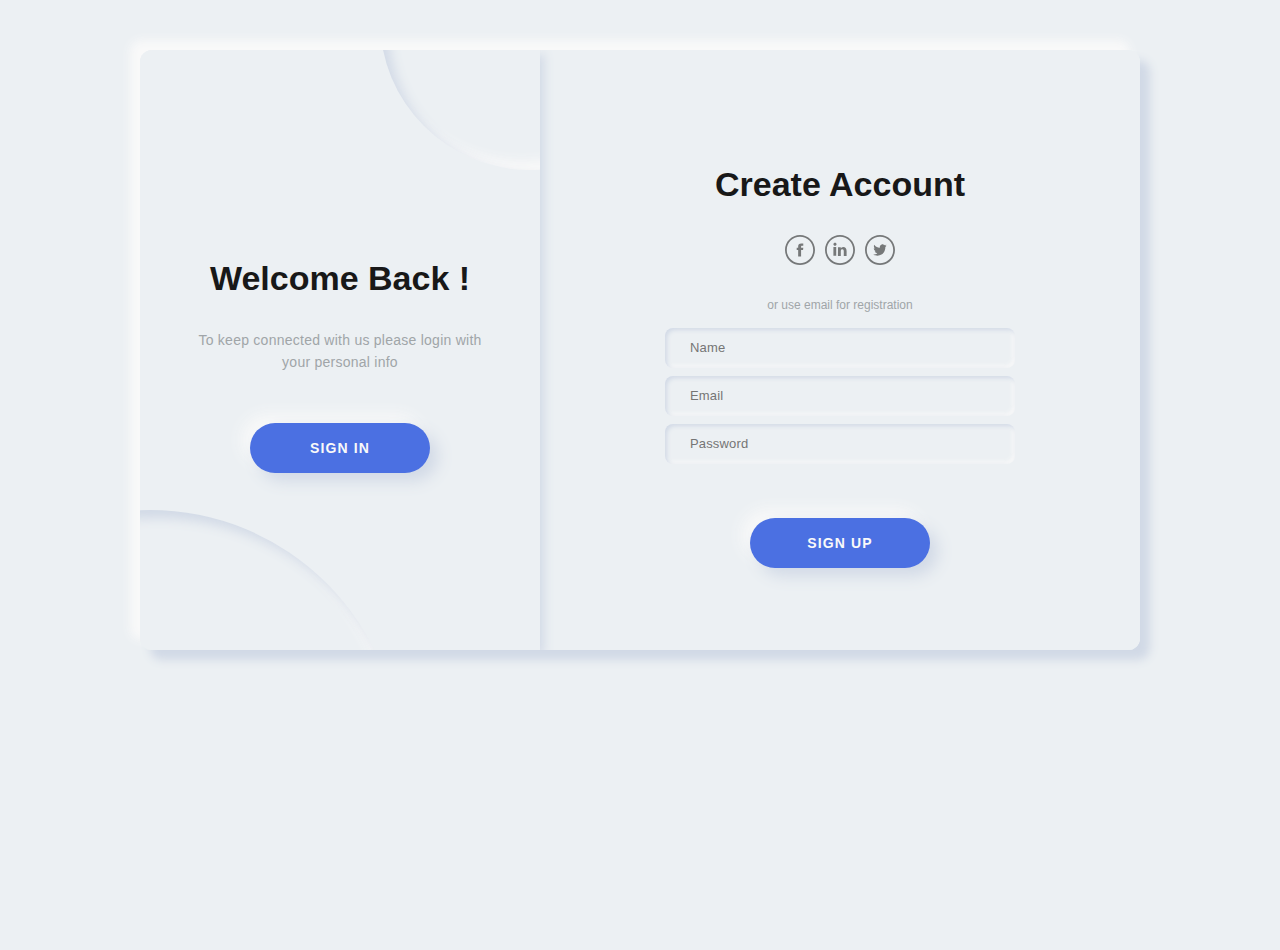
<file: register.html>
<!DOCTYPE html>
<html lang="en">
<head>
    <meta charset="UTF-8">
    <meta name="viewport" content="width=device-width, initial-scale=1.0">
    <link rel="stylesheet" href="./css/register.css">
    <link rel="preconnect" href="https://fonts.gstatic.com" crossorigin>
<link href="https://fonts.googleapis.com/css2?family=Inter:wght@100;300;500&family=Tilt+Prism&display=swap" rel="stylesheet">
    <title>Sportcars.ru | REGISTER\ENTER</title>
</head>
<body>
    <div class="main">
     
        
        <div class="container a-container" id="a-container">
          <form class="form" id="a-form" method="" action="">
            <h2 class="form_title title">Create Account</h2>
            <div class="form__icons"><img class="form__icon" src="[data-uri]" alt=""><img class="form__icon" src="[data-uri]"><img class="form__icon" src="[data-uri]"></div><span class="form__span">or use email for registration</span>
            <input class="form__input" type="text" placeholder="Name" id="name">
            <input class="form__input" type="text" placeholder="Email" id="email">
            <input class="form__input" type="password" placeholder="Password" id="password">
           <a href="./index.html"><button class="form__button button submit" id="locate1">SIGN UP</button></a>
          </form>
        </div>
        <div class="container b-container" id="b-container">
          <form class="form" id="b-form" method="" action="">
            <h2 class="form_title title">Sign in to Website</h2>
            <div class="form__icons"><img class="form__icon" src="[data-uri]" alt=""><img class="form__icon" src="[data-uri]"><img class="form__icon" src="[data-uri]"></div><span class="form__span">or use your email account</span>
            <input class="form__input" type="text" placeholder="Email">
            <input class="form__input" type="password" placeholder="Password"><a class="form__link">Forgot your password?</a>
            <a href="./index.html"><button class="form__button button submit" id="locate2">SIGN IN</button></a>
          </form>
        </div>
        <div class="switch" id="switch-cnt">
          <div class="switch__circle"></div>
          <div class="switch__circle switch__circle--t"></div>
          <div class="switch__container" id="switch-c1">
            <h2 class="switch__title title">Welcome Back !</h2>
            <p class="switch__description description">To keep connected with us please login with your personal info</p>
            <button class="switch__button button switch-btn">SIGN IN</button>
          </div>
          <div class="switch__container is-hidden" id="switch-c2">
            <h2 class="switch__title title">Hello Friend !</h2>
            <p class="switch__description description">Enter your personal details and start journey with us</p>
           <button class="switch__button button switch-btn">SIGN UP</button>
          </div>
        </div>
      </div>
      <script src="./js/register.js"></script>
</body>
</html>
</file>
<file: css/register.css>
*{
    margin:0;
    padding:0;
    box-sizing: border-box;
    font-family: 'Josefin Sans', sans-serif;
}
*, *::after, *::before {
    margin: 0;
    padding: 0;
    box-sizing: border-box;
    -webkit-user-select: none;
       -moz-user-select: none;
        -ms-user-select: none;
            user-select: none;
  }
  
  /* Generic */
  .a-back {
    position: relative;
    display: inline-block;
    padding: 15px 20px;
    color: #03e9f4;
    text-decoration: none;
    text-transform: uppercase;
    transition: 0.5s;
    letter-spacing: 4px;
    overflow: hidden;
    background-color: #66c4fa;
    margin: 20px 20px;
  }
  .a-back:hover {
    background: #03e9f4;
    color: #050801;
    box-shadow: 0 0 5px #03e9f4, 0 0 25px #03e9f4, 0 0 50px #03e9f4, 0 0 200px #03e9f4;
    -webkit-box-reflect: below 1px linear-gradient(transparent, rgba(0, 0, 0, 0.3333333333));
  }
  .a-back :nth-child(1) {
    filter: hue-rotate(270deg);
  }
  .a-back :nth-child(2) {
    filter: hue-rotate(110deg);
  }
  .a-back span {
    position: absolute;
    display: block;
  }
  .a-back span:nth-child(1) {
    top: 0;
    left: 0;
    width: 100%;
    height: 2px;
    background: linear-gradient(90deg, transparent, #03e9f4);
    -webkit-animation: animate1 1s linear infinite;
            animation: animate1 1s linear infinite;
  }
  @-webkit-keyframes animate1 {
    0% {
      left: -100%;
    }
    50%, 100% {
      left: 100%;
    }
  }
  @keyframes animate1 {
    0% {
      left: -100%;
    }
    50%, 100% {
      left: 100%;
    }
  }
  .a-back span:nth-child(2) {
    top: -100%;
    right: 0;
    width: 2px;
    height: 100%;
    background: linear-gradient(180deg, transparent, #03e9f4);
    -webkit-animation: animate2 1s linear infinite;
            animation: animate2 1s linear infinite;
    -webkit-animation-delay: 0.25s;
            animation-delay: 0.25s;
  }
  @-webkit-keyframes animate2 {
    0% {
      top: -100%;
    }
    50%, 100% {
      top: 100%;
    }
  }
  @keyframes animate2 {
    0% {
      top: -100%;
    }
    50%, 100% {
      top: 100%;
    }
  }
  .a-back span:nth-child(3) {
    bottom: 0;
    right: 0;
    width: 100%;
    height: 2px;
    background: linear-gradient(270deg, transparent, #03e9f4);
    -webkit-animation: animate3 1s linear infinite;
            animation: animate3 1s linear infinite;
    -webkit-animation-delay: 0.5s;
            animation-delay: 0.5s;
  }
  @-webkit-keyframes animate3 {
    0% {
      right: -100%;
    }
    50%, 100% {
      right: 100%;
    }
  }
  @keyframes animate3 {
    0% {
      right: -100%;
    }
    50%, 100% {
      right: 100%;
    }
  }
  
  body {
    width: 100%;
    height: 100vh;
    display: block;
    justify-content: center;
    align-items: center;
    font-family: "Montserrat", sans-serif;
    font-size: 12px;
    background-color: #ecf0f3;
    color: #a0a5a8;
    margin: 0 auto;
  }
  
  /**/
  .main {
    position: relative;
    width: 1000px;
    min-width: 1000px;
    min-height: 600px;
    height: 600px;
    padding: 25px;
    background-color: #ecf0f3;
    box-shadow: 10px 10px 10px #d1d9e6, -10px -10px 10px #f9f9f9;
    border-radius: 12px;
    overflow: hidden;
    margin: 50px auto;
  }
  
  .container {
    display: flex;
    justify-content: center;
    align-items: center;
    position: absolute;
    top: 0;
    width: 600px;
    height: 100%;
    padding: 25px;
    background-color: #ecf0f3;
    transition: 1.25s;
  }
  
  .form {
    display: flex;
    justify-content: center;
    align-items: center;
    flex-direction: column;
    width: 100%;
    height: 100%;
  }
  .form__icon {
    -o-object-fit: contain;
       object-fit: contain;
    width: 30px;
    margin: 0 5px;
    opacity: 0.5;
    transition: 0.15s;
  }
  .form__icon:hover {
    opacity: 1;
    transition: 0.15s;
    cursor: pointer;
  }
  .form__input {
    width: 350px;
    height: 40px;
    margin: 4px 0;
    padding-left: 25px;
    font-size: 13px;
    letter-spacing: 0.15px;
    border: none;
    outline: none;
    font-family: "Montserrat", sans-serif;
    background-color: #ecf0f3;
    transition: 0.25s ease;
    border-radius: 8px;
    box-shadow: inset 2px 2px 4px #d1d9e6, inset -2px -2px 4px #f9f9f9;
  }
  .form__input:focus {
    box-shadow: inset 4px 4px 4px #d1d9e6, inset -4px -4px 4px #f9f9f9;
  }
  .form__span {
    margin-top: 30px;
    margin-bottom: 12px;
  }
  .form__link {
    color: #181818;
    font-size: 15px;
    margin-top: 25px;
    border-bottom: 1px solid #a0a5a8;
    line-height: 2;
  }
  
  .title {
    font-size: 34px;
    font-weight: 700;
    line-height: 3;
    color: #181818;
  }
  
  .description {
    font-size: 14px;
    letter-spacing: 0.25px;
    text-align: center;
    line-height: 1.6;
  }
  
  .button {
    width: 180px;
    height: 50px;
    border-radius: 25px;
    margin-top: 50px;
    font-weight: 700;
    font-size: 14px;
    letter-spacing: 1.15px;
    background-color: #4B70E2;
    color: #f9f9f9;
    box-shadow: 8px 8px 16px #d1d9e6, -8px -8px 16px #f9f9f9;
    border: none;
    outline: none;
  }
  
  /**/
  .a-container {
    z-index: 100;
    left: calc(100% - 600px);
  }
  
  .b-container {
    left: calc(100% - 600px);
    z-index: 0;
  }
  
  .switch {
    display: flex;
    justify-content: center;
    align-items: center;
    position: absolute;
    top: 0;
    left: 0;
    height: 100%;
    width: 400px;
    padding: 50px;
    z-index: 200;
    transition: 1.25s;
    background-color: #ecf0f3;
    overflow: hidden;
    box-shadow: 4px 4px 10px #d1d9e6, -4px -4px 10px #f9f9f9;
  }
  .switch__circle {
    position: absolute;
    width: 500px;
    height: 500px;
    border-radius: 50%;
    background-color: #ecf0f3;
    box-shadow: inset 8px 8px 12px #d1d9e6, inset -8px -8px 12px #f9f9f9;
    bottom: -60%;
    left: -60%;
    transition: 1.25s;
  }
  .switch__circle--t {
    top: -30%;
    left: 60%;
    width: 300px;
    height: 300px;
  }
  .switch__container {
    display: flex;
    justify-content: center;
    align-items: center;
    flex-direction: column;
    position: absolute;
    width: 400px;
    padding: 50px 55px;
    transition: 1.25s;
  }
  .switch__button {
    cursor: pointer;
  }
  .switch__button:hover {
    box-shadow: 6px 6px 10px #d1d9e6, -6px -6px 10px #f9f9f9;
    transform: scale(0.985);
    transition: 0.25s;
  }
  .switch__button:active, .switch__button:focus {
    box-shadow: 2px 2px 6px #d1d9e6, -2px -2px 6px #f9f9f9;
    transform: scale(0.97);
    transition: 0.25s;
  }
  
  /**/
  .is-txr {
    left: calc(100% - 400px);
    transition: 1.25s;
    transform-origin: left;
  }
  
  .is-txl {
    left: 0;
    transition: 1.25s;
    transform-origin: right;
  }
  
  .is-z200 {
    z-index: 200;
    transition: 1.25s;
  }
  
  .is-hidden {
    visibility: hidden;
    opacity: 0;
    position: absolute;
    transition: 1.25s;
  }
  
  .is-gx {
    -webkit-animation: is-gx 1.25s;
            animation: is-gx 1.25s;
  }
  button{
    cursor:pointer;
  }
  @-webkit-keyframes is-gx {
    0%, 10%, 100% {
      width: 400px;
    }
    30%, 50% {
      width: 500px;
    }
  }
  
  @keyframes is-gx {
    0%, 10%, 100% {
      width: 400px;
    }
    30%, 50% {
      width: 500px;
    }
  }
  @media (max-width: 1000px) {
    .main {
      width: 600px;
      min-width: 600px;
      min-height: 1000px;
      height: 1000px;
    }
    .container {
      width: 100%;
      height: 600px;
    }
    .switch {
      left: 0;
      width: 100%;
    }
    .switch__container {
      width: 100%;
    }
    .a-container {
      z-index: 300;
    }
    
    .switch {
      z-index: 200;
    }
    
  }
</file>
